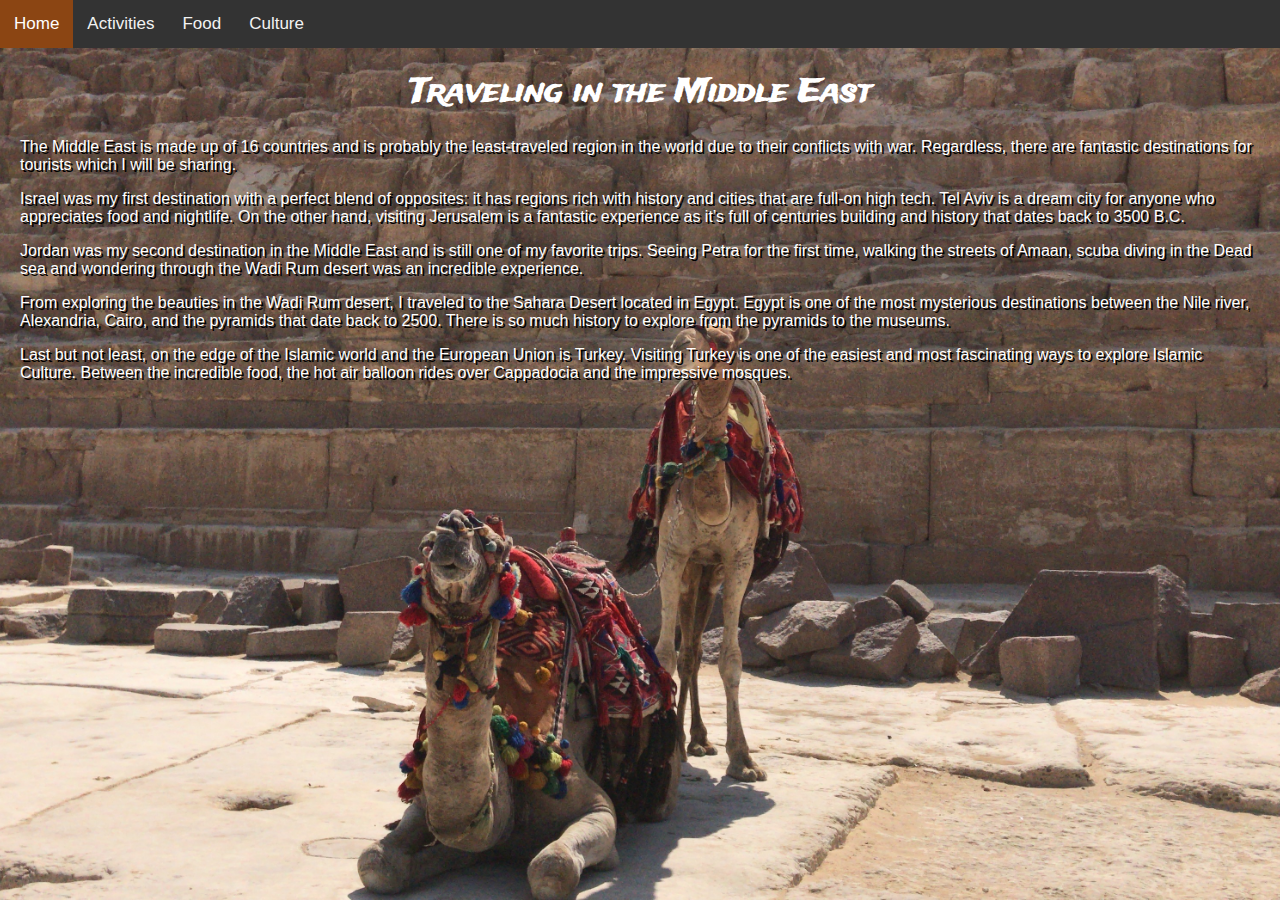
<file: index.html>
<!DOCTYPE html>
<html>
<head>
        <meta charset="utf-8">
    <title>Traveling in the Middle East</title>
    <!-- source w3 schools -->
    <link rel="stylesheet" href="https://cdnjs.cloudflare.com/ajax/libs/font-awesome/4.7.0/css/font-awesome.min.css">
    <link rel="stylesheet" href="css/main.css">
    <link rel="stylesheet" href="css/desktop.css">
    <link href="https://fonts.googleapis.com/css?family=Amatic+SC|Cairo|Pacifico|Patua+One|Permanent+Marker|Roboto|Shadows+Into+Light|Trade+Winds&display=swap" rel="stylesheet">

</head>
  <body class="home">
        <nav class="topnav" id="myTopnav">
                <a href="index.html" class="active">Home</a>
                <a href="activities.html">Activities</a>
                <a href="food.html">Food</a>
                <a href="culture.html">Culture</a>
                <a href="javascript:void(0);" class="icon" onclick="myFunction()">
                  <i class="fa fa-bars"></i>
                </a>
            </nav>
            <div class="hometitle">
              <h1>Traveling in the Middle East</h1>
            </div>
            <div class="hometext">
              <p> The Middle East is made up of 16 countries and is probably the least-traveled region in the world due to their conflicts with war. Regardless, there are fantastic destinations for tourists which I will be sharing. </p>
<p>Israel was my first destination with a perfect blend of opposites: it has regions rich with history and cities that are full-on high tech. Tel Aviv is a dream city for anyone who appreciates food and nightlife. On the other hand, visiting Jerusalem is a fantastic experience as it’s full of centuries building and history that dates back to 3500 B.C.</p>
<p>Jordan was my second destination in the Middle East and is still one of my favorite trips. Seeing Petra for the first time, walking the streets of Amaan, scuba diving in the Dead sea and wondering through the Wadi Rum desert was an incredible experience. </p>
<p>From exploring the beauties in the Wadi Rum desert, I traveled to the Sahara Desert located in Egypt. Egypt is one of the most mysterious destinations between the Nile river, Alexandria, Cairo, and the pyramids that date back to 2500. There is so much history to explore from the pyramids to the museums. </p>
<p>Last but not least, on the edge of the Islamic world and the European Union is Turkey. Visiting Turkey is one of the easiest and most fascinating ways to explore Islamic Culture. Between the incredible food, the hot air balloon rides over Cappadocia and the impressive mosques.</p>
      </div>



        <script>
        /* Toggle between adding and removing the "responsive" class to topnav when the user clicks on the icon */
function myFunction() {
  var x = document.getElementById("myTopnav");
  if (x.className === "topnav") {
    x.className += " responsive";
  } else {
    x.className = "topnav";
  }
}
</script>
</body>
</html>
</file>
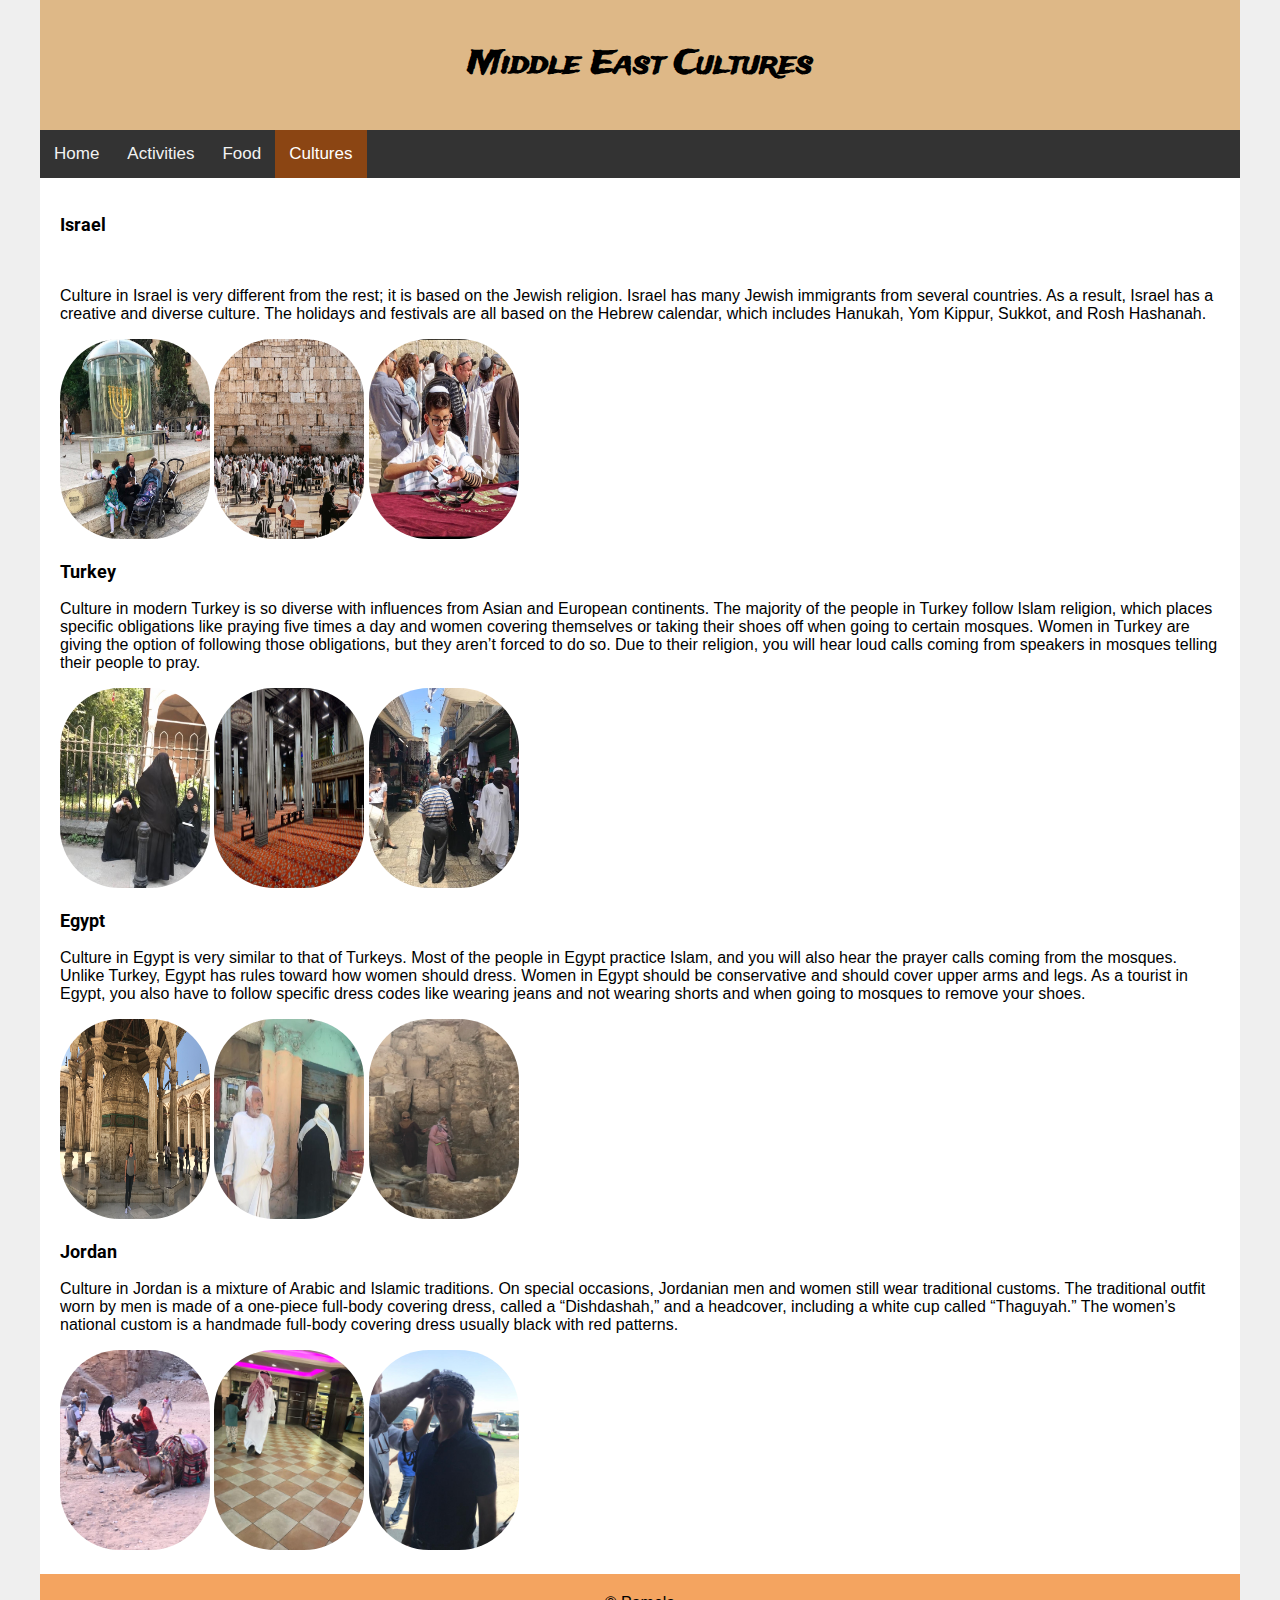
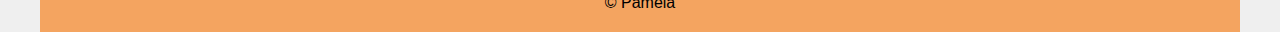
<file: culture.html>
<!DOCTYPE html>
<html>
<head>
        <meta charset="utf-8">
    <title>Traveling in the Middle East</title>
    <!-- source w3 schools -->
    <link rel="stylesheet" href="https://cdnjs.cloudflare.com/ajax/libs/font-awesome/4.7.0/css/font-awesome.min.css">
    <link rel="stylesheet" href="css/main.css">
    <link rel="stylesheet" href="css/desktop.css">
    <link href="https://fonts.googleapis.com/css?family=Amatic+SC|Cairo|Pacifico|Patua+One|Permanent+Marker|Roboto|Shadows+Into+Light|Trade+Winds&display=swap" rel="stylesheet">

</head>
<body>
  <div class="content">
    <header>
        <h1>Middle East Cultures</h1>
    </header>
        <nav class="topnav" id="myTopnav">
                <a href="index.html">Home</a>
                <a href="activities.html">Activities</a>
                <a href="food.html">Food</a>
                <a href="culture.html"  class="active">Cultures</a>
                <a href="javascript:void(0);" class="icon" onclick="myFunction()">
                 <i class="fa fa-bars"></i>
                </a>
              </nav>
   <article class="">
                   <h3>Israel</h3>
                   <p>Culture in Israel is very different from the rest; it is based on the Jewish religion. Israel has many Jewish immigrants from several countries. As a result, Israel has a creative and diverse culture. The holidays and festivals are all based on the Hebrew calendar, which includes Hanukah, Yom Kippur, Sukkot, and Rosh Hashanah. </p>
   <img src="img/IMG_7224.jpg" alt="Activities Israel" width="150" height="200">
   <img src="img/IMG_7225.jpg" alt="Activities Israel" width="150" height="200">
   <img src="img/IMG_7226.jpg" alt="Activities Israel" width="150" height="200">


   <h3>Turkey</h3>
   <p>Culture in modern Turkey is so diverse with influences from Asian and European continents. The majority of the people in Turkey follow Islam religion, which places specific obligations like praying five times a day and women covering themselves or taking their shoes off when going to certain mosques. Women in Turkey are giving the option of following those obligations, but they aren’t forced to do so. Due to their religion, you will hear loud calls coming from speakers in mosques telling their people to pray.</p>
   <img src="img/07b2655c-a3ba-44df-a79d-1eb91ab1cf24.JPG" alt="Turkey" width="150" height="200">
   <img src="img/IMG_7252.jpg" alt="Turkey" width="150" height="200">
   <img src="img/cultureturkey3.JPG" alt="Turkey" width="150" height="200">


   <h3>Egypt</h3>
   <p>Culture in Egypt is very similar to that of Turkeys. Most of the people in Egypt practice Islam, and you will also hear the prayer calls coming from the mosques. Unlike Turkey, Egypt has rules toward how women should dress. Women in Egypt should be conservative and should cover upper arms and legs. As a tourist in Egypt, you also have to follow specific dress codes like wearing jeans and not wearing shorts and when going to mosques to remove your shoes.</p>
   <img src="img/IMG_0972.jpg" alt="Egypt" width="150" height="200">
   <img src="img/83da0dae-09a1-442a-a73f-99884985aa28.JPG" alt="Egypt" width="150" height="200">
   <img src="img/IMG_6091.jpeg" alt="Egypt" width="150" height="200">

   <h3>Jordan</h3>
   <p>Culture in Jordan is a mixture of Arabic and Islamic traditions. On special occasions, Jordanian men and women still wear traditional customs. The traditional outfit worn by men is made of a one-piece full-body covering dress, called a “Dishdashah,” and a headcover, including a white cup called “Thaguyah.” The women’s national custom is a handmade full-body covering dress usually black with red patterns.</p>
   <img src="img/5bc14f64-4769-4de3-8470-020784738886.JPG" alt="Turkey" width="150" height="200">
   <img src="img/40191d08-0f6f-4979-a403-eab7cf60b96e.JPG" alt="Turkey" width="150" height="200">
   <img src="img/ca767c69-53fc-4c71-93ea-8f2fc15a60cd.JPG" alt="Turkey" width="150" height="200">


 </article>
       <footer>
         &copy; Pamela
       </footer>

           </div>
           <script>
       /* Toggle between adding and removing the "responsive" class to topnav when the user clicks on the icon */
function myFunction() {
 var x = document.getElementById("myTopnav");
 if (x.className === "topnav") {
   x.className += " responsive";
 } else {
   x.className = "topnav";
 }
}
</script>
   </body>
   </html>
</file>
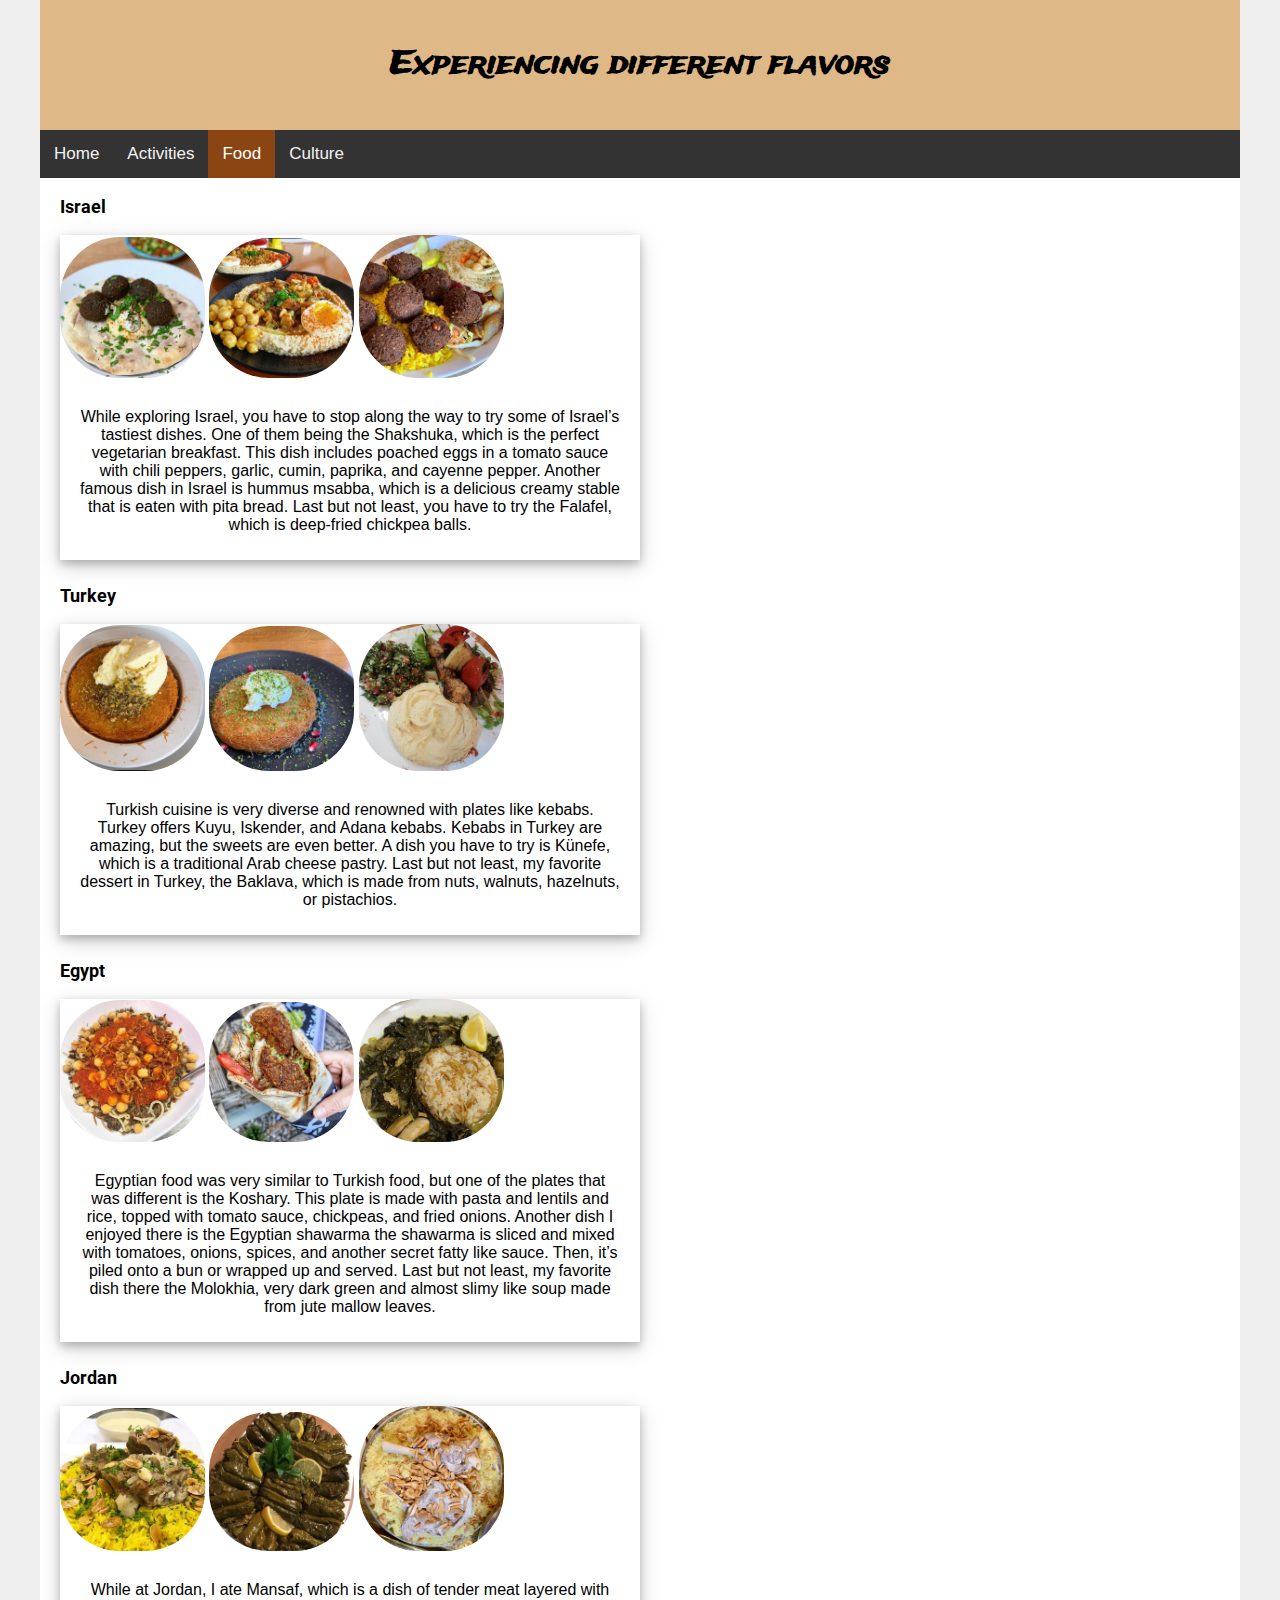
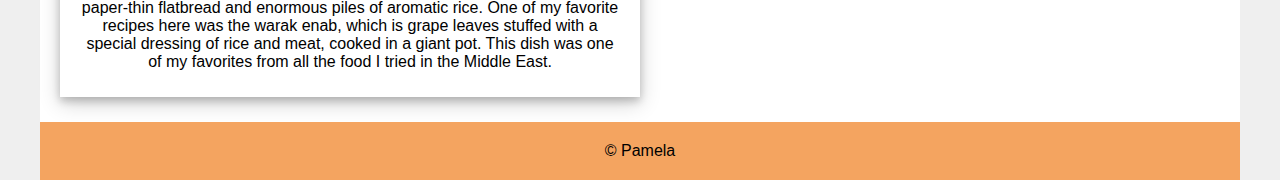
<file: food.html>
<!DOCTYPE html>
<html>
<head>
  <style>
body {margin:25px;}

div.polaroid {
  width: 50%;
  background-color: white;
  box-shadow: 0 4px 8px 0 rgba(0, 0, 0, 0.2), 0 6px 20px 0 rgba(0, 0, 0, 0.19);
  margin-bottom: 25px;
}

div.container {
  text-align: center;
  padding: 10px 20px;
}
</style>
        <meta charset="utf-8">
    <title>Traveling in the Middle East</title>
    <!-- source w3 schools -->
    <link rel="stylesheet" href="https://cdnjs.cloudflare.com/ajax/libs/font-awesome/4.7.0/css/font-awesome.min.css">
    <link rel="stylesheet" href="css/main.css">
    <link rel="stylesheet" href="css/desktop.css">
    <link href="https://fonts.googleapis.com/css?family=Amatic+SC|Cairo|Pacifico|Patua+One|Permanent+Marker|Roboto|Shadows+Into+Light|Trade+Winds&display=swap" rel="stylesheet">

</head>
<body>
  <div class="content">
    <header>
        <h1>Experiencing different flavors</h1>
    </header>
        <nav class="topnav" id="myTopnav">
                <a href="index.html">Home</a>
                <a href="activities.html">Activities</a>
                <a href="food.html"  class="active">Food</a>
                <a href="culture.html">Culture</a>
                <a href="javascript:void(0);" class="icon" onclick="myFunction()">
                  <i class="fa fa-bars"></i>
                </a>
            </nav>


      <article class="">
        <h3>Israel</h3>



        <div class="polaroid">
          <img src="img/IMG_7209.jpeg" alt="Food Israel" style="width:25%">
          <img src="img/IMG_7210.jpeg" alt="food Israel" style="width:25%">
          <img src="img/IMG_7211.jpeg" alt="food Israel" style="width:25%">


          <div class="container">
          <p>While exploring Israel, you have to stop along the way to try some of Israel’s tastiest dishes. One of them being the Shakshuka, which is the perfect vegetarian breakfast. This dish includes poached eggs in a tomato sauce with chili peppers, garlic, cumin, paprika, and cayenne pepper. Another famous dish in Israel is hummus msabba, which is a delicious creamy stable that is eaten with pita bread. Last but not least, you have to try the Falafel, which is deep-fried chickpea balls.</p>
          </div>
        </div>
        <h3>Turkey</h3>

        <div class="polaroid">
          <img src="img/IMG_7213.jpg" alt="Food Turkey" style="width:25%">
          <img src="img/IMG_7214.jpg" alt="Food Turkey" style="width:25%">
          <img src="img/IMG_7216.jpg" alt="Food Turkey" style="width:25%">


          <div class="container">
          <p>Turkish cuisine is very diverse and renowned with plates like kebabs. Turkey offers Kuyu, Iskender, and Adana kebabs. Kebabs in Turkey are amazing, but the sweets are even better. A dish you have to try is Künefe, which is a traditional Arab cheese pastry. Last but not least, my favorite dessert in Turkey, the Baklava, which is made from nuts, walnuts, hazelnuts, or pistachios. </p>
          </div>
        </div>
        <h3>Egypt</h3>



        <div class="polaroid">
          <img src="img/IMG_7217.jpg" alt="Food Israel" style="width:25%">
          <img src="img/IMG_7218.jpg" alt="food Israel" style="width:25%">
          <img src="img/IMG_7219.jpg" alt="food Israel" style="width:25%">


          <div class="container">
          <p>Egyptian food was very similar to Turkish food, but one of the plates that was different is the Koshary. This plate is made with pasta and lentils and rice, topped with tomato sauce, chickpeas, and fried onions. Another dish I enjoyed there is the Egyptian shawarma the shawarma is sliced and mixed with tomatoes, onions, spices, and another secret fatty like sauce. Then, it’s piled onto a bun or wrapped up and served. Last but not least, my favorite dish there the Molokhia, very dark green and almost slimy like soup made from jute mallow leaves. </p>
          </div>
        </div>
        <h3>Jordan</h3>



        <div class="polaroid">
          <img src="img/IMG_7220.jpg" alt="Food Israel" style="width:25%">
          <img src="img/IMG_7221.jpg" alt="food Israel" style="width:25%">
          <img src="img/IMG_7222.jpg" alt="food Israel" style="width:25%">


          <div class="container">
          <p>While at Jordan, I ate Mansaf, which is a dish of tender meat layered with paper-thin flatbread and enormous piles of aromatic rice. One of my favorite recipes here was the warak enab, which is grape leaves stuffed with a special dressing of rice and meat, cooked in a giant pot. This dish was one of my favorites from all the food I tried in the Middle East. </p>
        </div>
        </div>




        </article>
              <footer>
                &copy; Pamela
              </footer>

                  </div>
                  <script>
              /* Toggle between adding and removing the "responsive" class to topnav when the user clicks on the icon */
       function myFunction() {
        var x = document.getElementById("myTopnav");
        if (x.className === "topnav") {
          x.className += " responsive";
        } else {
          x.className = "topnav";
        }
       }
</script>
</body>
</html>
</file>
<file: css/main.css>
body {
    margin: 0;
    font-family: Arial, Helvetica, sans-serif;
    background-color: #efefef;
  }
.home{
  background: url("../img/home.jpg");
  background-repeat: no-repeat;
  background-position: center center;
  background-attachment: fixed;
  background-size: cover;
}
.hometitle{
  text-align: center;
  color: white;
}
.hometext{
  color: white;
  padding-right: 20px;
  padding-left: 20px;
 text-align: left;
 text-shadow: 2px 2px black;

}
  .topnav {
    overflow: hidden;
    background-color: #333;
  }

  .topnav a {
    float: left;
    display: block;
    color: #f2f2f2;
    text-align: center;
    padding: 14px;
    text-decoration: none;
    font-size: 17px;
  }
img {
  border-radius: 60px;
}
  .topnav a:hover {
    background-color: #ddd;
    color: #666666;
  }

  article {
  padding-right: 20px;
  padding-left: 20px;

  }
  .topnav a.active {
    background-color: rgb(247, 126, 27);
    color: white;
  }

  .topnav .icon {
    display: none;
  }

.content {
  max-width: 1200px;
  margin: auto;
  background-color: #fff;
  min-height: 500px;
}
h1{
  font-family: 'Trade Winds', cursive;
  text-align: center;
}
header {
  padding: 20px;
  background-color: rgb(247, 126, 27);
}
h3 {
  font-family: 'Roboto', sans-serif;
}

footer {
  background: sandybrown;
  margin-top: 20px;
  padding: 20px;
  text-align: center;
}


  /* When the screen is less than 600 pixels wide, hide all links, except for the first one ("Home"). Show the link that contains should open and close the topnav (.icon) */
@media screen and (max-width: 600px) {
    .topnav a:not(:first-child) {display: none;}
    .topnav a.icon {
      float: right;
      display: block;
    }
  }

  /* The "responsive" class is added to the topnav with JavaScript when the user clicks on the icon. This class makes the topnav look good on small screens (display the links vertically instead of horizontally) */
  @media screen and (max-width: 600px) {
    .topnav.responsive {position: relative;}
    .topnav.responsive a.icon {
      position: absolute;
      right: 0;
      top: 0;
    }
    .topnav.responsive a {
      float: none;
      display: block;
      text-align: left;
    }
  }
</file>
<file: css/desktop.css>
/* 600 px and over */

@media only screen and (min-width: 600px) {
  h3 {
    font-size: 18px;
  }

  header {
    background: burlywood;
  }
  .topnav a.active {
    background-color: saddlebrown;
    color: white;
  }
  }

}

/* 1200 px and over */

@media only screen and (min-width: 1200px) {
  h3 {
    font-size: 28px;
  }
}
</file>
